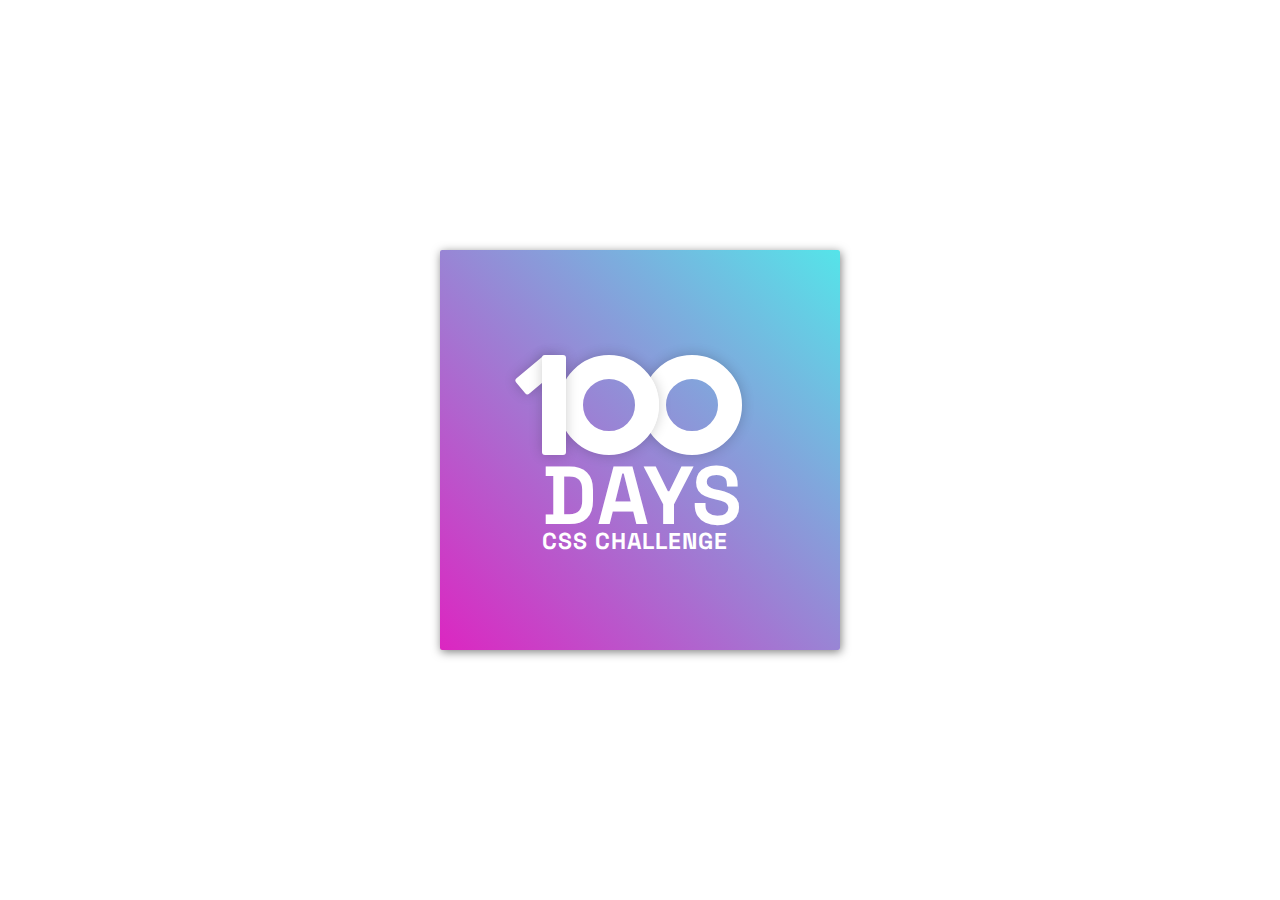
<file: day_01/index.html>
<!DOCTYPE html> <!-- shift + alt + f para identação-->
<html>

<head>
    <link rel="stylesheet" href="style.css">
    <title>DIA 01</title>
</head>

<body>
    <div class="frame">
        <div class="center">
            <div class="number">
                <div class="one-one"></div>
                <div class="one-two"></div>
                <div class="zero-one"></div>
                <div class="zero-two"></div>
            </div>
            <span class="big">Days</span>
            <span class="small">CSS Challenge</span>
        </div>
    </div>
</body>

</html>
</file>
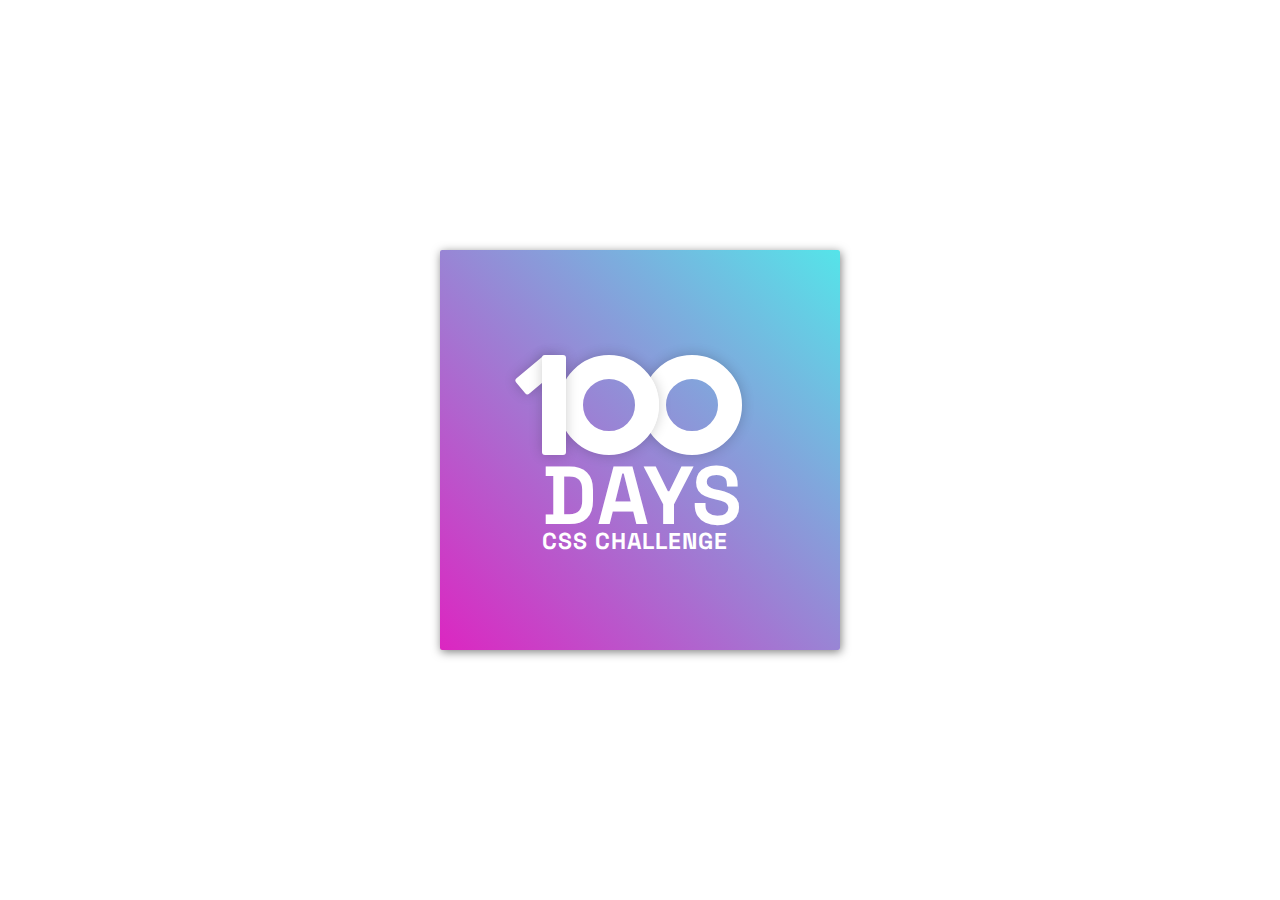
<file: day_01/day_01.html>
<!DOCTYPE html> <!-- shift + alt + f para identação-->
<html>

<head>
    <link rel="stylesheet" href="style.css">
    <title>DIA 01</title>
</head>

<body>
    <div class="frame">
        <div class="center">
            <div class="number">
                <div class="one-one"></div>
                <div class="one-two"></div>
                <div class="zero-one"></div>
                <div class="zero-two"></div>
            </div>
            <span class="big">Days</span>
            <span class="small">CSS Challenge</span>
        </div>
    </div>
</body>

</html>
</file>
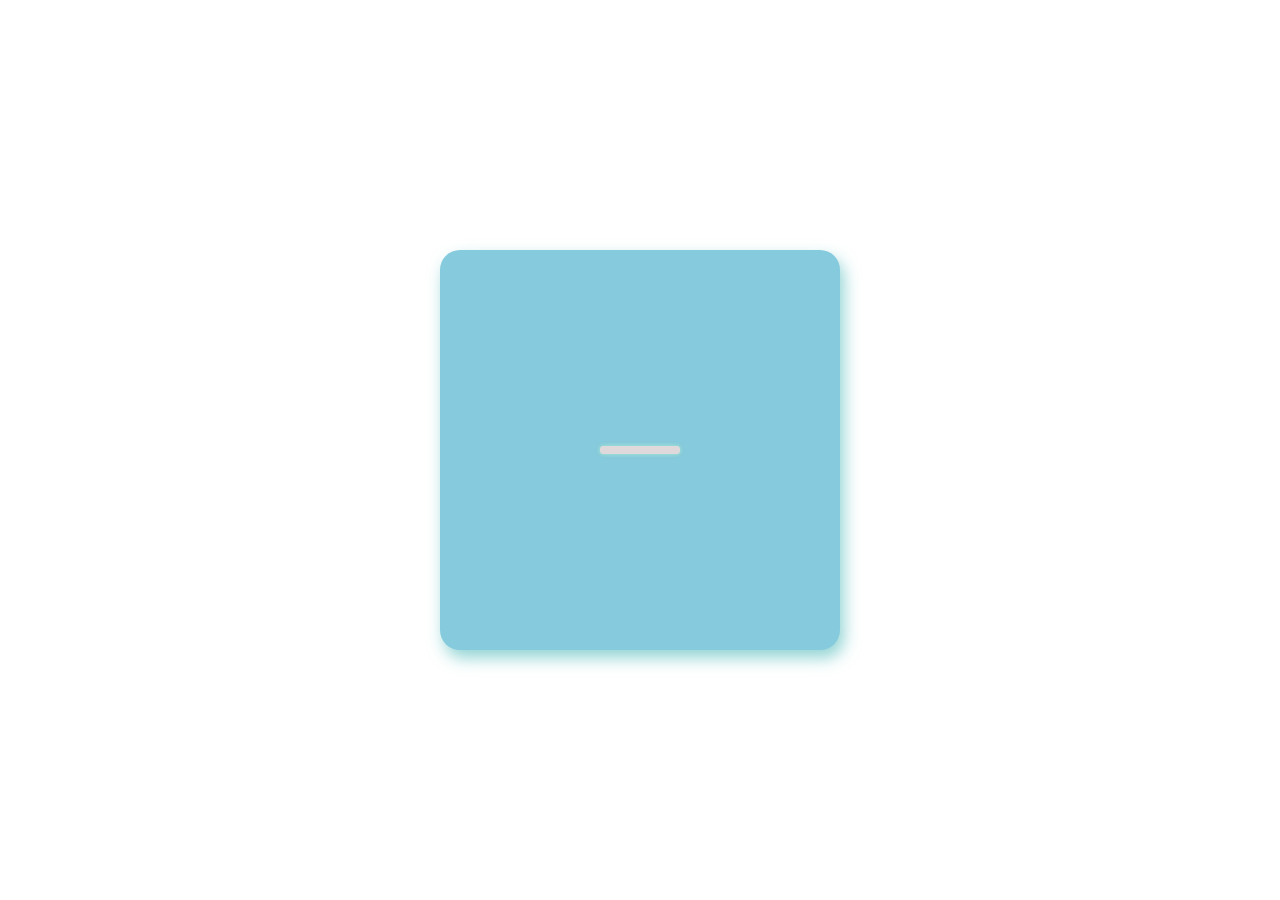
<file: day_02/day_02.html>
<!DOCTYPE html> <!-- shift + alt + f para identação-->
<html>

<head>
    <link rel="stylesheet" href="style.css">
    <title>DIA 02</title>
</head>

<body>
    <div class="frame">
        <div class="center">
              <div class="container">
                  <div class="line"></div>
                  <div class="line"></div>
                  <div class="line"></div>
              </div>
        </div>
      </div>
    <script type="text/javascript" src="java.js"> </script>
</body>

</html>
</file>
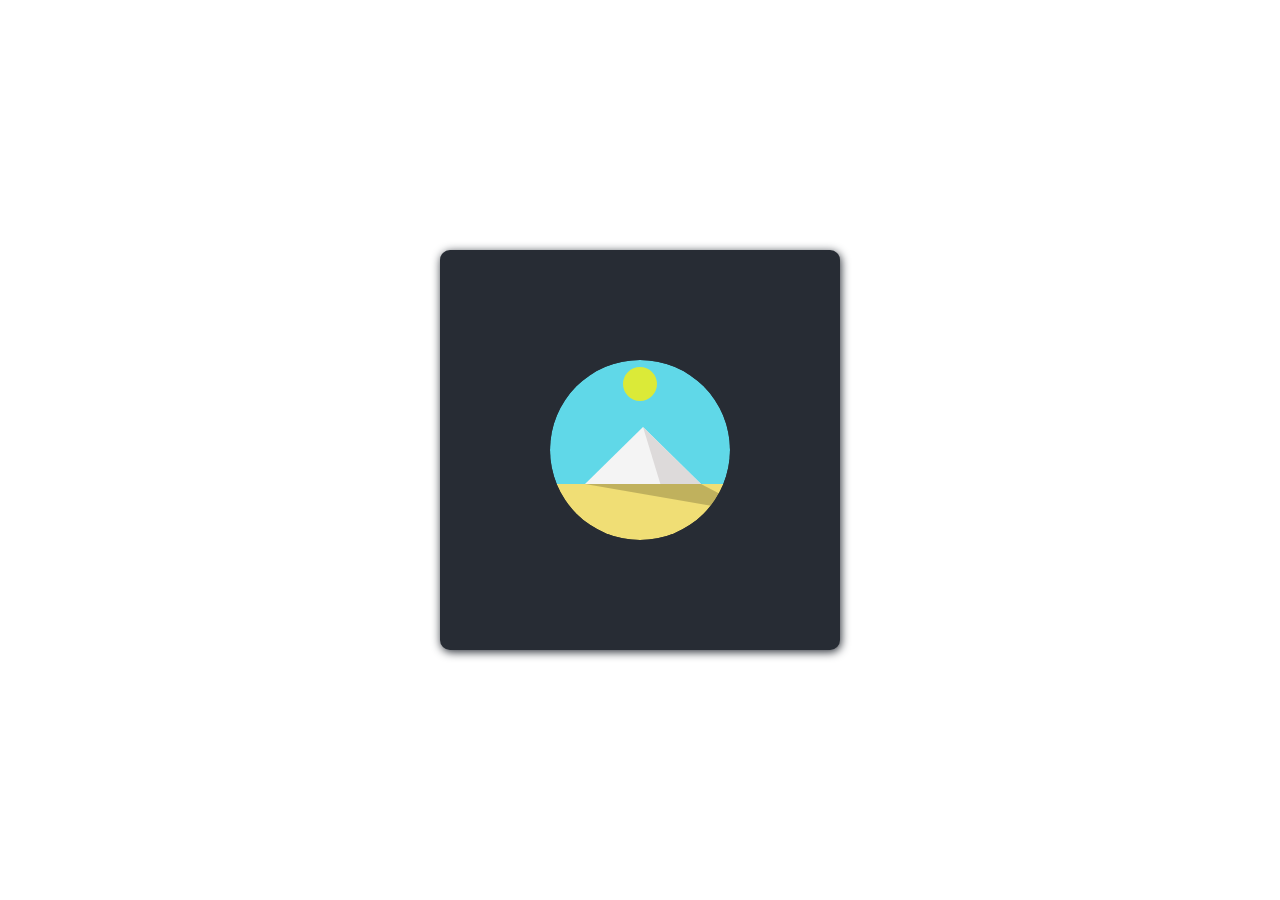
<file: day_03/day_03.html>
<!DOCTYPE html>
<html lang="pt-br">

<head>
    <meta charset="UTF-8">
    <link rel="stylesheet" href="style.css">
    <title>DIA 03</title>
</head>

<body>
    <div class="container">
        <div class="center"> <!--conteudo do centro-->
            <div class="circle">
                <div class="ceu"></div>
                <div class="sol"></div>
                <div class="lado-esquerdo"></div>
                <div class="lado-direito"></div>
                <div class="sombra"></div>
                <div class="areia"></div>
            </div>
        </div>
    </div>
</body>

</html>
</file>
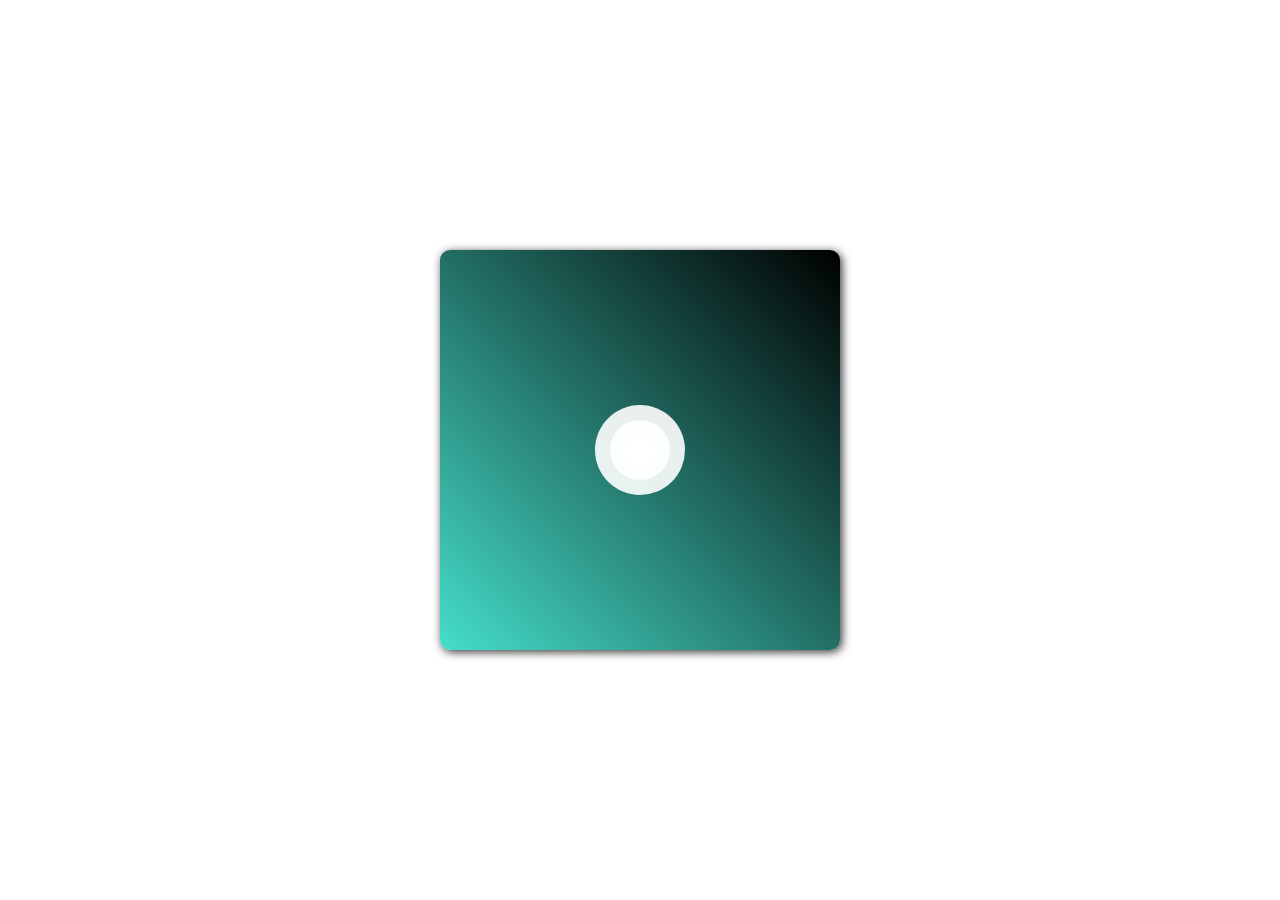
<file: day_04/day_04.html>
<!DOCTYPE html>
<html lang="pt-br">

<head>
    <meta charset="UTF-8">
    <link rel="stylesheet" href="style.css">
    <title>DIA 04</title>
</head>

<body>
    <div class="container">
        <div class="center">
            <div class="circ1"></div>
            <div class="circ2"></div>
            <div class="circ3"></div>
        </div>
    </div>

</body>

</html>
</file>
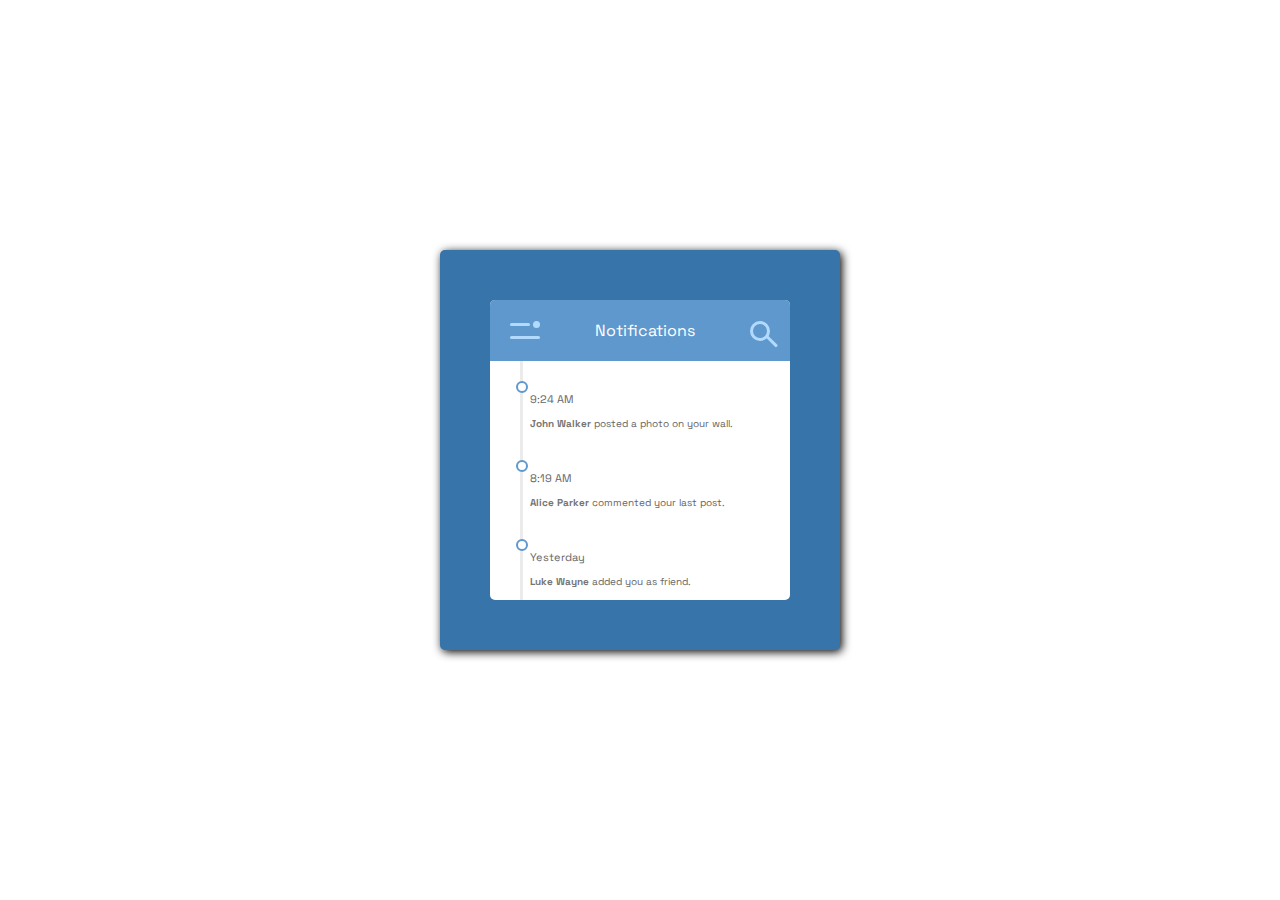
<file: day_07/day_07.html>
<!DOCTYPE html>
<html lang="pt-br">

<head>
    <meta charset="UTF-8">
    <meta http-equiv="X-UA-Compatible" content="IE=edge">
    <meta name="viewport" content="width=device-width, initial-scale=1.0">
    <link rel="stylesheet" href="style.css">
    <title>Dia 07</title>
</head>

<body>
    <div class="container">

        <div class="quadrado">
            <div class="painel-notifi">
                <div class="header">
                    <div class="menu">
                        <div class="linha1"></div>
                        <div class="linha2"></div>
                    </div>

                    <span class="title">Notifications</span>
                    <form class="caixa-pesquisa">
                        <input type="text" class="pesquisa" placeholder="Search...">
                    </form>
                    <!--O atributo placeholder especifica uma pequena dica que descreve o valor esperado de um campo de entrada (por exemplo, um valor de amostra ou uma breve descrição do formato esperado).-->
                    <button class="lupa">
                    </button>
                </div>

                <div class="linha"></div>
                <div class="notifi">
                    <div class="notifi2">
                        <p class="time">9:24 AM</p>
                        <p class="comentario"><b>John Walker</b> posted a photo on your wall.</p>
                    </div>
                    <div class="notifi2">
                        <p class="time">8:19 AM</p>
                        <p class="comentario"><b>Alice Parker</b> commented your last post.</p>
                    </div>
                    <div class="notifi2">
                        <p class="time">Yesterday</p>
                        <p class="comentario"><b>Luke Wayne</b> added you as friend.</p>
                    </div>
                </div>

            </div>
        </div>

        <ul class="menu2">
            <li><i class="dash"></i>Dashboard</li>
            <li><i class="user"></i>Profile</li>
            <li><i class="noti"></i>Notifications</li>
            <li><i class="mensagens"></i>Messages</li>
            <li><i class="config"></i>Settings</li>
        </ul>

    </div>
    <script type="text/javascript" src="java.js"> </script>
</body>

</html>
</file>
<file: day_01/style.css>
@import url('https://fonts.googleapis.com/css2?family=Space+Grotesk:wght@300&display=swap');

.frame {
    font-family: 'Space Grotesk', sans-serif;
    position: absolute;
    top: 50%;
    left: 50%;
    /*top e left vão coloca-lo no meio*/
    width: 400px;
    height: 400px;
    /*width e heigth dão o tamanho da caixa*/
    margin-top: -200px;
    margin-left: -200px;
    border-radius: 2px;
    box-shadow: 1px 2px 10px 0 rgba(0, 0, 0, 0.5);
    background: rgb(223, 76, 186);
    background: -webkit-linear-gradient(bottom left, #dc26c1 0%, #55e4e9 100%);
    /*Só se colocar o "webkit" que o degrade funciona, pesquisar sobre */
}

.center {
    position: absolute;
    top: 50.8%;
    left: 50.5%;
    transform: translate(-50%, -50%);
    /*coloca o texto no meio certinho, pois ele estava mais pro canto */
}

.number {
    position: relative;
    height: 100px;
    width: 200px;

}

.one-one {
    position: absolute;
    z-index: 1;
    /*A z-indexpropriedade especifica a ordem da pilha de um elemento.
Um elemento com ordem de pilha maior está sempre na frente de um 
elemento com ordem de pilha menor. */
    top: 0;
    left: -16px;
    height: 40px;
    width: 20px;
    background: #fff;
    border-radius: 3px;
    transform: rotate(50deg);
    box-shadow: 0 0 13px 0 rgba(0, 0, 0, 0.2);
}

.one-two {
    position: absolute;
    z-index: 10;
    top: 0;
    left: 0px;
    height: 100px;
    width: 24px;
    background: #fff;
    border-radius: 3px;
    box-shadow: 0 0 13px 0 rgba(0, 0, 0, 0.2);
}

.zero-one,
.zero-two {
    position: absolute;
    z-index: 8;
    top: 0;
    left: 17px;
    box-sizing: border-box;
    height: 100px;
    width: 100px;
    border-radius: 50%;
    border: 24px solid #fff;
    box-shadow: 0 0 13px 0 rgba(0, 0, 0, 0.2);
}

.zero-two {
    z-index: 6;
    left: 100px;
}

.big {
    position: relative;
    z-index: 20;
    display: block;
    font-size: 82px;
    line-height: 70px;
    text-transform: uppercase;
    font-weight: 700;
    margin-top: 6px;
    color: white;
}

.small {
    position: relative;
    z-index: 20;
    display: block;
    font-size: 23px;
    line-height: 20px;
    /*altura da linha */
    text-transform: uppercase;
    font-weight: 700;
    letter-spacing: .04em;
    color: white;
}
</file>
<file: day_02/style.css>
.frame {
    position: absolute;
    top: 50%;
    left: 50%;
    width: 400px;
    height: 400px;
    margin-top: -200px;
    margin-left: -200px;
    border-radius: 20px;
    box-shadow: 4px 8px 16px 0 rgba(52, 174, 174, 0.532);
    overflow: hidden;
    background: #86cadd;
}

.center {
    position: absolute;
    top: 50%;
    left: 50%;
    transform: translate(-50%, -50%);
}

.container {
    display: flex;
    justify-content: center;
    align-items: center;
    flex-direction: column;
    width: 80px;
    height: 60px;
}

.line {
    position: absolute;
    width: 80px;
    height: 8px;
    background-color: rgb(223, 217, 220);
    border-radius: 4px;
    box-shadow: 0px 0px 4px rgba(158, 222, 214, 0.819);
}

.line:nth-child(1) {
    animation: line1-animation 1s forwards;
}

.line:nth-child(2) {
    animation: line2-animation 1s forwards;
}

.line:nth-child(3) {
    animation: line3-animation 1s forwards;
}
/*se a animação não funcionar depois de rodar uma vez o erro pode estar a partir daqui*/
/*esses definem a velocidade da animação e forwards- O elemento manterá os 
valores de estilo definidos pelo último quadro-chave (depende da direção da 
animação e da contagem de iterações da animação), no caso a animação do "close" */
.container.close .line:nth-child(1) {
    animation: line1-close-animation 1s forwards;
}

.container.close .line:nth-child(2) {
    animation: line2-close-animation 1s forwards;
}

.container.close .line:nth-child(3) {
    animation: line3-close-animation 1s forwards;
}

@keyframes line1-close-animation {
    0% {
        transform: translatey(-20px);
        /*se tiver algum valor a primeira linha vai subir de acordo 
        com o valor colocado */
    }

    50% {
        transform: translatey(0px);
        /*se tiver algum valor a primeira linha vai descer de acordo 
        com o valor colocado */
    }

    100% {
        transform: rotate(45deg);
        /*define quantos "graus" a linha vai girar na animação*/
    }
}

@keyframes line2-close-animation {
    0% {
        transform: scale(100%);
        /*é o que faz a linha do meio "desaparecer"*/
    }

    100% {
        transform: scale(0%);
        /*se colocar algum valor a linha do meio aparece na animação*/
    }
}

@keyframes line3-close-animation {
    0% {
        transform: translatey(20px);
        /*se for -20px a terceira linha se esconde durante a animação, 
        no positivo faz com que a animação funcione, a linha desce e sobe a
        distancia certa*/
    }

    50% {
        transform: translatey(0px);
    }

    100% {
        transform: rotate(135deg);
    }
}

@keyframes line1-animation {
    0% {
        transform: rotate(45deg);
    }

    50% {
        transform: translatey(0px)
            /* se colocar algo a primera linha desce na animação*/
            rotate(0deg);
    }

    100% {
        transform: translatey(-20px);
        /*primeira linha */
    }
}

@keyframes line2-animation {

    /*altera a linha do meio */
    0% {
        transform: scale(0%);
        /*quanto maior a % mais a linhado meio aparece no meio da animação,fica feio */
    }

    100% {
        transform: scale(100%);
        /* altera a kinha do meio, define de acordo com a % se ela vai ficar mais
         a frente(o mesmo tamanho que as outras) ou mais atras(menor)*/
    }
}

@keyframes line3-animation {

    /*altera coisas da animação, como diferença de altura */
    0% {
        transform: rotate(135deg);
    }

    50% {
        transform: translatey(0px) rotate(0deg);
    }

    100% {
        transform: translatey(20px);
        /*a ultima linha não volta pro mesmo lugar se mudar aqui */
    }
}
</file>
<file: day_03/style.css>
.container {
    position: absolute;
    top: 50%;
    left: 50%;
    width: 400px;
    height: 400px;
    /*ate aqui a caixa está na parte inferior direita da tela*/
    margin-top: -200px;
    /*a caixa sobe */
    margin-left: -200px;
    /*a caiva vai para a esquerda*/
    /*aora a caixa esta no meio certinho da pagina*/
    background: #272C34;
    border-radius: 10px;
    /*bordas arredondadas*/
    overflow: hidden;
    /*o overflow especifica se o conteudo deve ser cortado ou se deve ser adicionado uma barra de rolagem quando o conteudo de um elemento é muito grande pra caber na área especificada. O HIDDEN faz com que seja cortado e o restante do conteudo fica invisível */
    box-shadow: 1px 2px 10px 0px #272C34;
}

.center {
    position: absolute;
    top: 50%;
    left: 50%;
    transform: translate(-50%, -50%);
}

.circle {
    position: relative;
    /*é posicionado em relação à sua posição normal.Definir as propriedades superior, direita, inferior e esquerda de um elemento relativamente posicionado fará com que ele seja ajustado para longe de sua posição normal*/
    overflow: hidden;
    clip-path: circle(90px at 90px 90px);
    /*permite recortar um elemento em uma forma básica*/
    width: 180px;
    height: 180px;
    border-radius: 50%;
}

.ceu {
    position: absolute;
    background: rgb(96, 216, 232);
    z-index: 0;
    top: 0;
    left: 0;
    right: 0;
    height: 124px;
    animation: sky-turns-black 4s infinite;
}

.sol {
    position: absolute;
    z-index: 2;
    top: 7px;
    left: 73px;
    width: 34px;
    height: 34px;
    border-radius: 50%;
    background: rgb(219, 234, 56);
    transform-origin: 50% 400%;
    animation: sun-goes-down 4s infinite;
}

.lado-esquerdo {
    position: absolute;
    top: 67px;
    left: 35px;
    height: 57px;
    width: 116px;
    background: #F4F4F4;
    clip-path: polygon(0% 100%, 100% 100%, 50% 0%);
    animation: pyramide-shading 4s infinite;
}

.lado-direito {
    position: absolute;
    top: 67px;
    left: 93px;
    height: 57px;
    width: 58px;
    background: #DDDADA;
    clip-path: polygon(30% 100%, 100% 100%, 0% 0%);
    animation: pyramide-shading 4s infinite reverse;
}

.sombra {
    position: absolute;
    z-index: 2;
    top: 124px;
    left: -80px;
    height: 30px;
    width: 360px;
    background: rgba(0, 0, 0, 0.2);
    transform-origin: 50% 0%;
    clip-path: polygon(115px 0%, 231px 0%, 80% 100%);
    animation: shadow-on-the-floor 4s infinite;
}

.areia {
    position: absolute;
    z-index: 1;
    bottom: 0;
    left: 0;
    right: 0;
    height: 56px;
    background: #F0DE75;
    animation: fading-sand 4s infinite;
}

@keyframes sun-goes-down {
    0% {
        background: #f57309e2;
        transform: rotate(-70deg);
    }

    30% {
        background: #ffee00dd;
        transform: rotate(-28deg);
    }

    70% {
        background: #F57209;
    }

    100% {
        background: #F57209;
        transform: rotate(70deg);
    }
}

@keyframes sky-turns-black {
    0% {
        background: #272C34;
    }

    30% {
        background: #7DDFFC;
    }

    70% {
        background: #7DDFFC;
    }

    100% {
        background: #272C34;
    }
}

@keyframes pyramide-shading {
    0% {
        background: #272C34;
    }

    30% {
        background: #F4F4F4;
    }

    70% {
        background: #DDDADA;
    }

    100% {
        background: #272C34;
    }
}

@keyframes shadow-on-the-floor {
    0% {
        transform: scaleY(0);
        clip-path: polygon(115px 0%, 231px 0%, 100% 100%);
    }

    30% {
        transform: scaleY(1);
        clip-path: polygon(115px 0%, 231px 0%, 80% 100%);
    }

    55% {
        transform: scaleY(.4);
    }

    75% {
        transform: scaleY(1);
    }

    100% {
        transform: scaleY(0);
        clip-path: polygon(115px 0%, 231px 0%, 0% 100%);
    }
}

@keyframes fading-sand {
    0% {
        background: #272C34;
    }

    30% {
        background: #F0DE75;
    }

    70% {
        background: #F0DE75;
    }

    100% {
        background: #272C34;
    }
}
</file>
<file: day_04/style.css>
.container {
    position: absolute;
    top: 50%;
    left: 50%;
    width: 400px;
    height: 400px;
    margin-top: -200px;
    margin-left: -200px;
    border-radius: 10px;
    box-shadow: 2px 2px 10px 0px rgba(0, 0, 0, 0.8);
    background: rgba(155, 221, 244, 0.996);
    background: -webkit-linear-gradient(bottom left, #45deca 0%, rgb(0, 0, 0) 100%);
}

.center {
    position: absolute;
    top: 90px;
    left: 90px;
    width: 220px;
    height: 220px;
}

.circ1 {
    position: absolute;
    z-index: 3;
    top: 95px;
    left: 95px;
    width: 30px;
    height: 30px;
    border-radius: 50%;
    background: rgba(255, 255, 255, 0.9);
    animation-fill-mode: both;
    /*A propriedade animation-fill-mode especifica um estilo para o elemento de destino quando a animação não está sendo reproduzida (antes de começar, depois de terminar ou ambos). both- A animação seguirá as regras tanto para frente quanto para trás, estendendo as propriedades da animação em ambas as direções*/
    animation: jump-jump-1 2s infinite alternate;
    /*alternate - A animação é reproduzida primeiro para frente e depois para trás*/
}

.circ2 {
    position: absolute;
    z-index: 2;
    top: 80px;
    left: 80px;
    width: 60px;
    height: 60px;
    border-radius: 50%;
    background: rgba(255, 255, 255, 0.9);
    animation-fill-mode: both;
    animation: jump-jump-2 2s infinite alternate;
}

.circ3 {
    position: absolute;
    z-index: 1;
    top: 65px;
    left: 65px;
    width: 90px;
    height: 90px;
    border-radius: 50%;
    background: rgba(255, 255, 255, 0.9);
    animation-fill-mode: both;
    animation: jump-jump-3 2s infinite alternate;
}

@keyframes jump-jump-1 {
    0%,
    70% {
        box-shadow: 2px 2px 3px 2px rgba(0, 0, 0, 0.2);
        transform: scale(0);
        /*A propriedade transform aplica uma transformação 2D ou 3D a um elemento. Esta propriedade permite girar, dimensionar, mover, inclinar, etc., elementos. */
    }

    100% {
        box-shadow: 10px 10px 15px 0 rgba(0, 0, 0, 0.3);
        transform: scale(1);
    }
}

@keyframes jump-jump-2 {
    0%,
    40% {
        box-shadow: 2px 2px 3px 2px rgba(0, 0, 0, 0.2);
        transform: scale(0);
    }

    100% {
        box-shadow: 10px 10px 15px 0 rgba(0, 0, 0, 0.3);
        transform: scale(1);
    }
}

@keyframes jump-jump-3 {
    0%,
    10% {
        box-shadow: 2px 2px 3px 2px rgba(0, 0, 0, 0.2);
        transform: scale(0);
    }

    100% {
        box-shadow: 10px 10px 15px 0 rgba(0, 0, 0, 0.3);
        transform: scale(1);
    }
}
</file>
<file: day_07/style.css>
@import url('https://fonts.googleapis.com/css2?family=Space+Grotesk:wght@300&display=swap');

.container {
    position: absolute;
    top: 50%;
    left: 50%;
    width: 400px;
    height: 400px;
    margin-top: -200px;
    margin-left: -200px;
    border-radius: 5px;
    box-shadow: 2px 2px 10px 0px black;
    background: #3774a9;
    display: grid;
    place-items: center;
    font-family: 'Space Grotesk', sans-serif;
    overflow: hidden;
}

.quadrado {
    position: absolute;
    z-index: 2;
    height: 300px;
    width: 300px;
    top: 50px;
    left: 50px;
}

.painel-notifi {
    position: absolute;
    z-index: 10;
    width: 300px;
    height: 300px;
    left: 50%;
    border-radius: 5px;
    background: #fff;
    transform: translateX(-50%);
    transition: 0.5s ease-in-out;
    overflow: hidden;
}

.painel-notifi.active {
    transform: translateX(0%);
}

.header {
    position: relative;
    display: flex;
    background: #5F98CD;
    align-items: center;
    justify-content: space-between;
    padding: 20px;
}

.title {
    color: #fff;
    font-size: 16px;

}

.menu {
    cursor: pointer;
}

.linha1 {
    position: relative;
    width: 20px;
    height: 3px;
    background: #b2daff;
    border-radius: 5px;
    transition: 0.2s ease-in-out;
}

.linha1::after {
    content: "";
    position: absolute;
    top: -2px;
    right: -10px;
    height: 7px;
    width: 7px;
    background: #b2daff;
    border-radius: 50%;
    transition: 0.2s ease;
}

.linha2 {
    position: relative;
    width: 30px;
    height: 3px;
    background: #b2daff;
    border-radius: 5px;
    margin-top: 10px;
    transition: 0.2s ease;
}

.menu:hover .linha1,
.menu:hover .linha2,
.menu:hover .linha1::after {
    background: rgb(255, 255, 255);
}

.caixa-pesquisa {
    position: absolute;
    top: 50%;
    left: 10%;
    transform: translateY(-50%);
    transition: 0.3s ease-in-out;
    visibility: hidden;
    opacity: 0;
}

.caixa-pesquisa input {
    padding: 8px 16px;
    border-radius: 29px;
    border: none;
    outline: none;
    width: 210px;
}

.caixa-pesquisa.active {
    left: 5%;
    visibility: visible;
    opacity: 1;
}

.lupa {
    background: #5F98CD;
    color: #B2DAFF;
    border: none;
    outline: none;
    font-size: 18px;
    transition: 0.2s;
    z-index: 2;
    border-radius: 50%;
    width: 20px;
    height: 20px;
    border: 3px solid #B2DAFF;
}

.lupa::after {
    /*ponta da lupa*/
    position: absolute;
    width: 15px;
    height: 3px;
    background-color: #B2DAFF;
    display: block;
    content: "";
    top: 26%;
    left: 84%;
    border-radius: 15%;
    transform: rotate(45deg);
    transform-origin: -10px 40px;
    cursor: pointer;
}

.lupa:hover {
    color: rgb(255, 255, 255);
    cursor: pointer;
}

.linha {
    position: absolute;
    width: 3px;
    height: 100%;
    left: 10%;
    background: #EBEBEB;
}

.notifi {
    display: flex;
    flex-direction: column;
    align-items: flex-end;
    justify-content: center;
    padding: 10px 0;

}

.notifi2 {
    position: relative;
    font-size: 10px;
    width: 250px;
    margin: 10px 0;
    margin-right: 10px;
    cursor: pointer;
    animation: fade-in 1s ease-in-out forwards;
    animation-fill-mode: both;
}

.notifi2:nth-child(2) {
    animation: fade-in 1s ease-in-out 0.2s forwards;
}

.notifi2:nth-child(3) {
    animation: fade-in 1s ease-in-out 0.3s forwards;
}

p {
    color: #666;
}

.time {
    font-size: 11px;
}

b {
    color: #767676;
}

.notifi2::before {
    position: absolute;
    content: "";
    height: 8px;
    width: 8px;
    border-radius: 50%;
    border: 2px solid #5F98CD;
    top: 0;
    left: -14px;
    background: #fff;
    outline: 3px solide #fff;
    cursor: pointer;
}


.notifi2:hover p,
.notifi2:hover b {
    color: #5F98CD;
    cursor: pointer;
}

.menu2 {
    position: absolute;
    background: #43627d;
    color: #93b2cd;
    z-index: 1;
    list-style: none;
    padding: 10px 0;
    width: 200px;
    border-radius: 5px;
    left: 20%;
    transition: 0.5s ease-in-out;
    top: 60px;
}

.menu2.active {
    left: 10%;
}

.menu2 li {
    padding: 14px 20px;
    transition: 0.3s ease-in-out;
    cursor: pointer;
    font-size: 14px;
}

.menu2 li:hover {
    color: white;
    background: #385269;
    cursor: pointer;
}

i {
    width: 25px;
}

.dash {
    bottom: 205px;
    position: absolute;
    height: 50px;
    width: 150px;
    background: #43627D;
    cursor: pointer;
    transition: .3s ease-in-out;
}


.user {

}

.noti {

}

.mensagens {

}

.config {

}

@keyframes fade-in {
    0% {
        transform: translateY(100px);
        opacity: 0;
    }

    100% {
        transform: translateY(0px);
        opacity: 1;
    }
}
</file>
